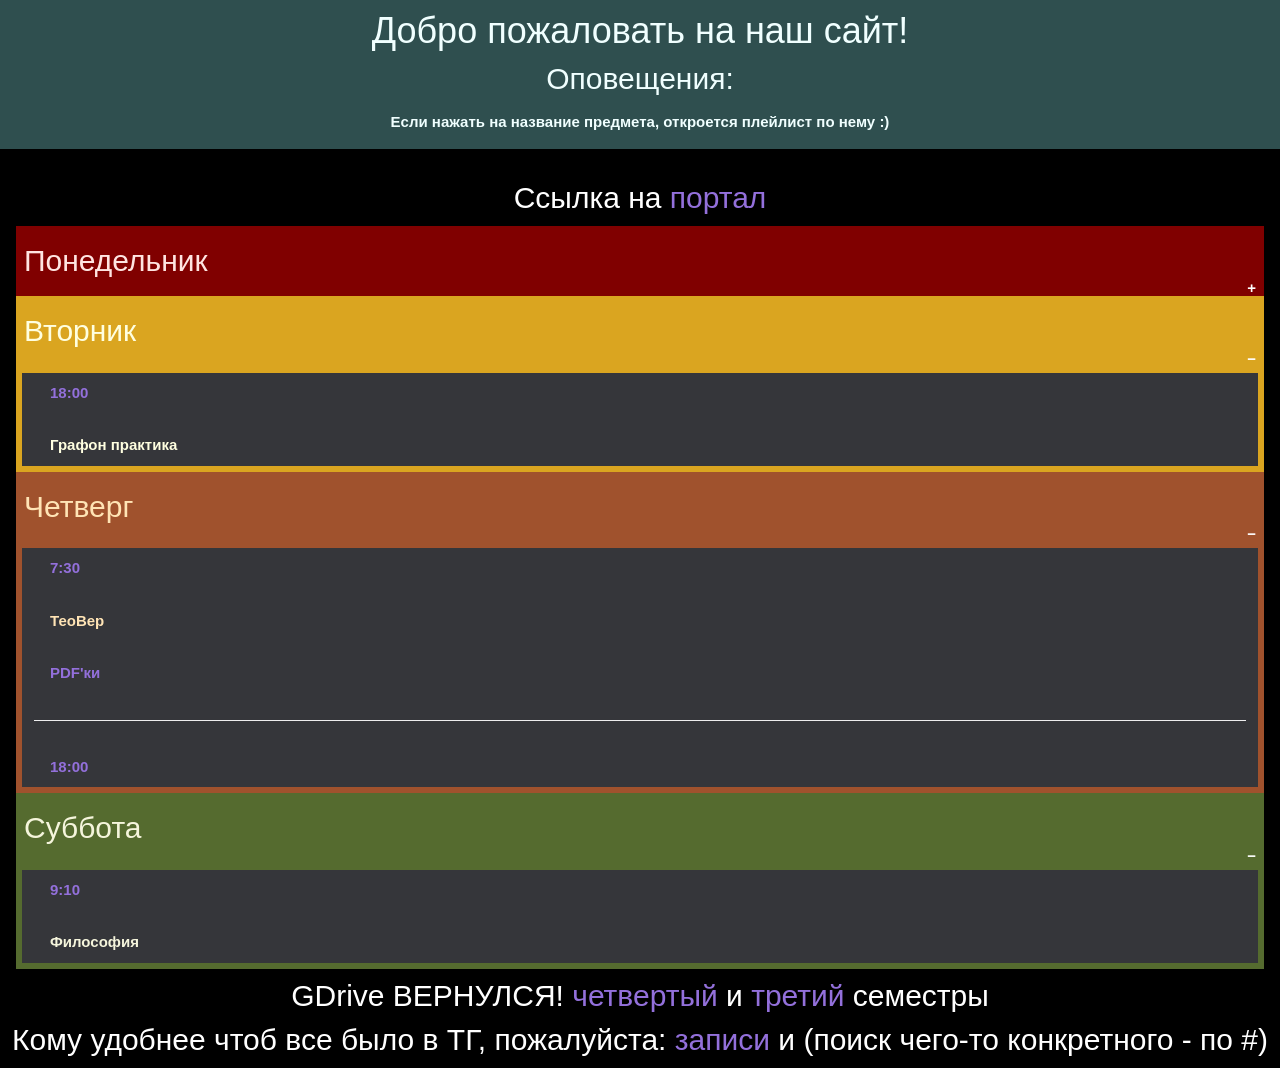
<file: index.html>
<!DOCTYPE html>
<html>
<head>
    <title>Первая Картавая Галактическая Империя</title>
    <meta name="viewport" content="width=device-width, initial-scale=1">
    <link rel="stylesheet" href="w3.css">
    <!-- Global site tag (gtag.js) - Google Analytics -->
    <script async src="https://googletagmanager.com/gtag/js?id=G-ND61K787G5"></script>
    <script>
        window.dataLayer = window.dataLayer || [];
        function gtag() { dataLayer.push(arguments); }
        gtag('js', new Date());
        gtag('config', 'G-ND61K787G5');</script>

    <style>
        .collapsible {
            color: white;
            cursor: pointer;
            padding: 8px;
            width: 100%;
            line-height: 0;
            border: none;
            font-weight: bold;
            text-align: left;
            outline: none;
            font-size: 15px;
        }

            .active, .collapsible:hover {
                background-color: #555;
            }

            .collapsible:after {
                content: '\002B';
                color: white;
                font-weight: bold;
                float: right;
                margin-left: 5px;
            }

        .active:after {
            content: "\2212";
        }

        .content {
            padding: 0 18px;
            max-height: 0;
            overflow: hidden;
            transition: max-height 0.2s ease-out;
            background-color: #35363a;
        }

        .header-color {
            color: Azure !important;
            background-color: DarkSlateGray !important
        }

        a {
            text-decoration: none; /* Отменяем подчеркивание у ссылки */
        }
    </style>
</head>
<body style="font-weight:bold">
    <div class="w3-container header-color">
        <h1 align="center"> Добро пожаловать на наш сайт! </h1>
        <h2 align="center"> Оповещения: </h2>

        <p id="sho" align="center"> Если нажать на название предмета, откроется плейлист по нему :)</p>
    </div>
    <br>
    <h2 style="color:white" align="center"> Ссылка на <a href="https://portal.unn.ru/ruz/main" style="color:MediumPurple" target="_blanc"> портал </a></h2>
    <div class="w3-row-padding">
        
        <div class="w3-quarter">
            <button class="collapsible" style="background-color: Maroon">
                <h2 style="color:MistyRose">Понедельник</h2>
            </button>
            <div class="content" , style="box-shadow:0px 0px 0px 6px Maroon inset">
                <div class="w3-row-padding">
                    <div class="w3-third">
                        <p><a href="https://us04web.zoom.us/j/78371921174?pwd=QhRJwSJBd0BQd-uaK4QJb_FLQIopGO.1" style="color:MediumPurple" target="_blanc"> 9:10 </a></p>
                    </div>
                    <div class="w3-third">
                        <p><a href="https://www.youtube.com/playlist?list=PLrcNrE6vF0H2m2zkIzmFZeAhTrG6EVGVY" style="color:MistyRose" target="_blanc"> Бизнес </a></p>
                    </div>                   
                </div>
                <hr>
                <div class="w3-row-padding">
                    <div class="w3-third">
                        <p><a href="https://zoom.us/j/9533347559?pwd=dVk2dUY4ejU0NVphQ1J5Mm1KOTIwUT09" style="color:MediumPurple" target="_blanc"> 9:10 </a></p>
                    </div>
                    <div class="w3-third">
                        <p><a href="https://youtube.com/playlist?list=PLrcNrE6vF0H18WR9tlK363ORPl4VjgSnB" style="color:MistyRose" target="_blanc"> Дифуры </a></p>
                    </div>
                    <div class="w3-third">
                        <p><a href="https://drive.google.com/drive/folders/1-KWjN6E5gQibhPzj0YFKT8lAjUajhL2j?usp=sharing" style="color:MediumPurple" target="_blanc"> PDF'ки </a></p>
                    </div>
                </div>
                <hr>
                <div class="w3-row-padding">
                    <div class="w3-third">
                        <p><a href="https://teams.microsoft.com/l/meetup-join/19%3ameeting_NzIzMzA0ZDItNDg2Mi00MDMyLTgzYTItZmNlYjgyYWI2Y2U4%40thread.v2/0?context=%7b%22Tid%22%3a%2260b6ee4f-43c2-4c1f-b509-d6fad245297a%22%2c%22Oid%22%3a%225296e582-edba-4b94-ba1f-ca426c653e15%22%7d" style="color:MediumPurple" target="_blanc"> 10:50 </a></p>
                    </div>
                    <div class="w3-third">
                        <p><a href="https://youtube.com/playlist?list=PLrcNrE6vF0H3TrAemV0yFzdYPxq_0ow40" style="color:MistyRose" target="_blanc"> Алгосы </a></p>
                    </div>
                    <div class="w3-third">
                        <p><a href="https://drive.google.com/drive/folders/11fLei_aU2O-8KjJZIUfJzBW9coLePQBh?usp=sharing" style="color:MediumPurple" target="_blanc"> PDF'ки </a></p>
                    </div>
                </div>
                <hr>
                <div class="w3-row-padding">
                    <div class="w3-third">
                        <p><a href="https://vk.com/im" style="color:MediumPurple" target="_blanc"> 13:00 </a></p>
                    </div>
                    <div class="w3-third">
                         <p><a href="https://youtube.com/playlist?list=PLrcNrE6vF0H2hZY2kkzWjkGV7tOnwL8Eg" style="color:MistyRose" target="_blanc"> Базы данных </a></p>
                    </div>
                    <div class="w3-third">
                        <p><a href="https://drive.google.com/drive/folders/11dq5zq-NS7BFNt9DOFLdNs0dH1FKpChc?usp=sharing" style="color:MediumPurple" target="_blanc"> PDF'ки </a></p>
                    </div>
                </div>
                <hr>
                <div class="w3-row-padding">
                    <div class="w3-third">
                        <p><a href="https://teams.microsoft.com/l/meetup-join/19%3ameeting_OGNiNjNiN2YtZjAzNS00OWUyLThmZmEtZDQ2ZmI0MzJkZDI3%40thread.v2/0?context=%7b%22Tid%22%3a%2260b6ee4f-43c2-4c1f-b509-d6fad245297a%22%2c%22Oid%22%3a%22d7978a7b-8cfe-4c39-86ac-7e14a9d1bbc2%22%7d" style="color:MediumPurple" target="_blanc"> 14:40 / 16:20 </a></p>
                    </div>
                    <div class="w3-third">
                        <p><a href="https://youtube.com/playlist?list=PLrcNrE6vF0H2zANGFt4GXXaM0L6hd-Aye" style="color:MistyRose" target="_blanc"> ОС </a></p>
                    </div>
                </div>
            </div>
        </div>

        <div class="w3-quarter">
            <button class="collapsible active" style="background-color: Goldenrod">
                <h2 style="color:LightYellow">Вторник</h2>
            </button>
            <div class="content" , style="box-shadow:0px 0px 0px 6px Goldenrod inset; max-height: 105px;">
                <div class="w3-row-padding">
                    <div class="w3-third">
                        <p><a href="https://us04web.zoom.us/j/7942995146?pwd=L0dnaGZ2c2pjemlXTmQ0OFUyU1lpUT09" style="color:MediumPurple" target="_blanc"> 18:00 </a></p>
                    </div>
                    <div class="w3-third">
                         <p><a href="https://www.youtube.com/playlist?list=PLrcNrE6vF0H2gM7IyCjypxkijBdyLLwNl" style="color:LightYellow" target="_blanc"> Графон практика </a></p>
                    </div>
                </div>
            </div>
        </div>

        <div class="w3-quarter">
            <button class="collapsible active" style="background-color: Sienna">
                <h2 style="color:Moccasin">Четверг</h2>
            </button>
            <div class="content" , style="box-shadow:0px 0px 0px 6px Sienna inset; max-height: 251px;">
                <div class="w3-row-padding">
                    <div class="w3-third">
                        <p><a href="https://us04web.zoom.us/j/74091505983?pwd=bnVYVDVDV1BFUnNIakE2YWRwR1pCdz09" style="color:MediumPurple" target="_blanc"> 7:30 </a></p>
                    </div>
                    <div class="w3-third">
                        <p><a href="https://youtube.com/playlist?list=PLrcNrE6vF0H0R-2r7hVOK54W-hINuXbFZ" style="color:Moccasin" target="_blanc"> ТеоВер </a></p>
                    </div>
                    <div class="w3-third">
                        <p><a href="https://drive.google.com/drive/folders/1-PQtW89MgMLBJmwnTbgPBjMs8ozlod14?usp=sharing" style="color:MediumPurple" target="_blanc"> PDF'ки </a></p>
                    </div>
                </div>
                <hr>
                <div class="w3-row-padding">
                    <div class="w3-third">
                        <p><a href="https://zoom.us/j/94893571317?pwd=UHRTQ0tISCtDbTVOY1U3S2oyeEhEUT09" style="color:MediumPurple" target="_blanc"> 18:00 </a></p>
                    </div>
                    <div class="w3-third">
                        <p><a href="https://youtube.com/playlist?list=PLrcNrE6vF0H3be5gytIQCJCKcmntdXBYB" style="color:Moccasin" target="_blanc"> Графон </a></p>
                    </div>
                    <div class="w3-third">
                        <p><a href="https://drive.google.com/drive/folders/1-Qoi_M2Iv1h8yeiGppClKlTeScNV1dlI?usp=sharing" style="color:MediumPurple" target="_blanc"> PDF'ки </a></p>
                    </div>
                </div>
            </div>
        </div>
        
        <div class="w3-quarter">
            <button class="collapsible active" style="background-color: DarkOliveGreen">
                <h2 style="color:Beige">Суббота</h2>
            </button>
            <div class="content" , style="box-shadow:0px 0px 0px 6px DarkOliveGreen inset; max-height: 105px;">

                <div class="w3-row-padding">
                    <div class="w3-third">
                        <p><a href="https://zoom.us/j/98206687594?pwd=SUdJWFNRZ2MwNkxLZC96b0ZoWjFxdz09" style="color:MediumPurple" target="_blanc"> 9:10 </a></p>
                    </div>
                    <div class="w3-third">
                        <p><a href="https://youtube.com/playlist?list=PLrcNrE6vF0H2Nhd8insQPbSvqZb56U9Gk" style="color:Beige" target="_blanc"> Философия </a></p>
                    </div>
                </div>
            </div>
        </div>
        
    </div>
    
    <h2 style="color:white" align="center"> GDrive ВЕРНУЛСЯ! 
        <a href="https://drive.google.com/drive/folders/1--mmDCxcBYtK_txwGKIR8SOcXmKBGYMp?usp=sharing" style="color:MediumPurple" target="_blanc"> четвертый </a> и
        <a href="https://drive.google.com/drive/folders/1-03hiu5TUi8jl2TPMHKdCsPszPNB-SlV?usp=sharing" style="color:MediumPurple" target="_blanc"> третий </a> 
        семестры
    </h2>
    <h2 style="color:white" align="center"> Кому удобнее чтоб все было в ТГ, пожалуйста:
        <a href="https://t.me/+LIxnYoLbVCY1MzEy" style="color:MediumPurple" target="_blanc"> записи </a> и
        (поиск чего-то конкретного - по #)
    </h2>
    
    <script>
        var coll = document.getElementsByClassName("collapsible");
        var i;
        for (i = 0; i < coll.length; i++) {
            coll[i].addEventListener("click", function () {
                this.classList.toggle("active");
                var content = this.nextElementSibling;
                if (content.style.maxHeight) {
                    content.style.maxHeight = null;
                } else {
                    content.style.maxHeight = content.scrollHeight + "px";
                }
            });
        }
    </script>

    <script type="text/javascript">
        var initialDate = new Date(2021, 11, 23); // Dec 1st 2012
        var now = Date.now();
        var difference = initialDate - now;
        var millisecondsPerDay = 24 * 60 * 60 * 1000;
        var daysSince = Math.floor(difference / millisecondsPerDay) + 1;
        document.getElementById('show4').innerHTML = "23 декабря (ост. " + daysSince.toString() + " дн.) — Контра по ТеоВеру в 8:00!";
    </script>
</body>
</html>
</file>
